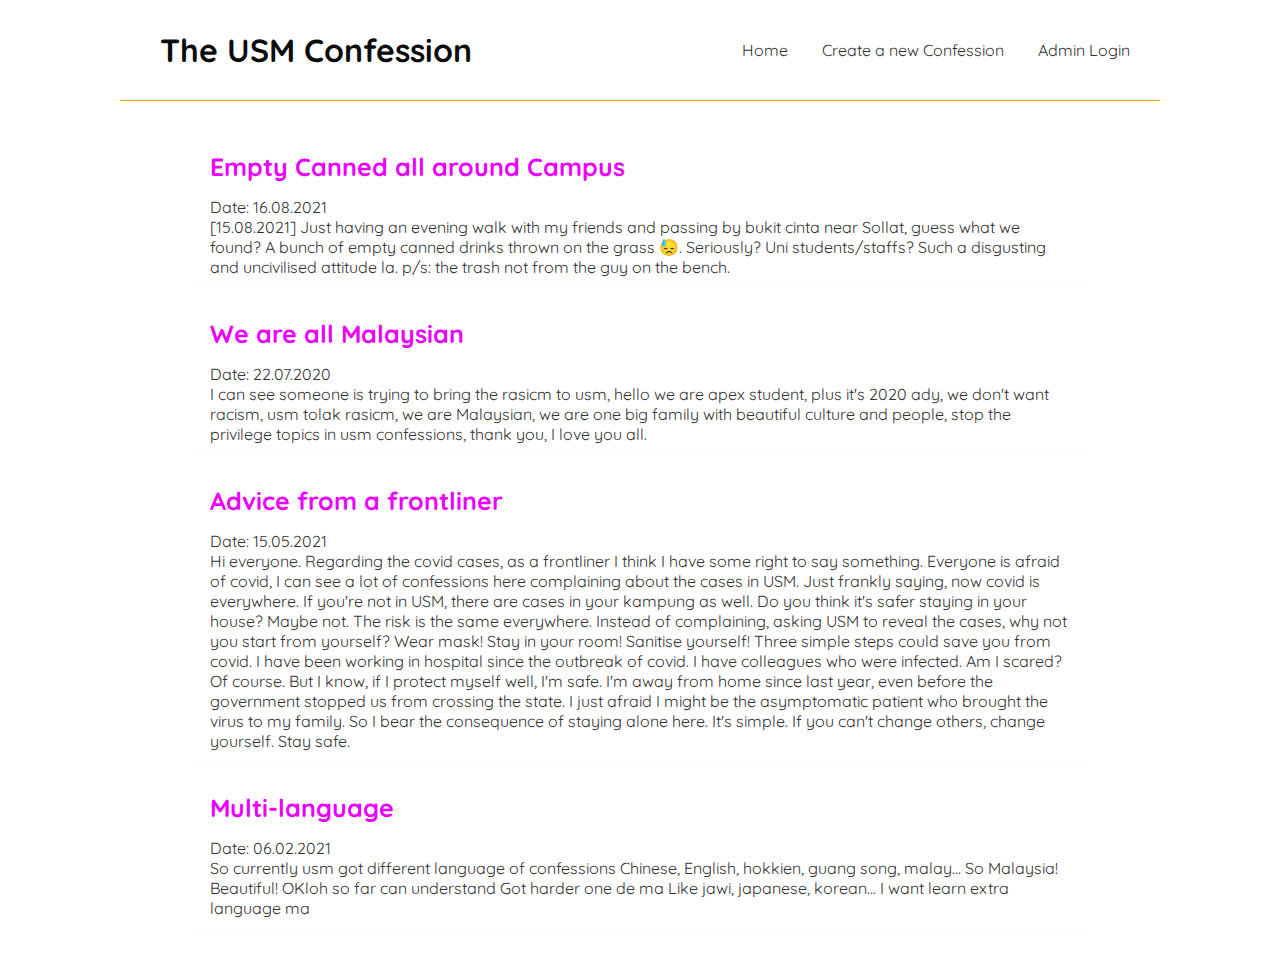
<file: index.html>
﻿<html>
<head>
    <meta charset="UTF-8">
    <meta http-equiv="X-UA-Compatible" content="IE=edge">
    <meta name="viewport" content="width=device-width, initial-scale=1.0">
    <link rel="stylesheet" href="assets/styles/styles.css">
								 
    <title>The USM Confession</title>
</head>
<body>
    <nav class="navbar">
        <a href="./index.html">
            <h1>The USM Confession</h1>
        </a>
        <div class="nav-links">
            <a href="./index.html">Home</a>
            <a href="./create.html">Create a new Confession</a>
            <a href="./login.html">Admin Login</a>
        </div>
    </nav>
    <div class="container">
        <div class="confession-list">
            <div class="confession-item">
                <a href="./details.html">
                    <h2>Empty Canned all around Campus</h2>
                    <p>Date: 16.08.2021</p>
                    <p>[15.08.2021]
                        Just having an evening walk with my friends and passing by bukit cinta near Sollat, guess what we found? A bunch of empty canned drinks thrown on the grass 😓. Seriously? Uni students/staffs? Such a disgusting and uncivilised attitude la.
                        p/s: the trash not from the guy on the bench.</p>
                </a>
            </div>
            <div class="confession-item">
                <a href="./details.html">
                    <h2>We are all Malaysian</h2>
                    <p>Date: 22.07.2020</p>
                    <p>I can see someone is trying to bring the rasicm to usm, hello we are apex student, plus it's 2020 ady, we don't want racism, usm tolak rasicm, we are Malaysian, we are one big family with beautiful culture and people, stop the privilege topics in usm confessions, thank you, I love you all.</p>
                </a>
            </div>
            <div class="confession-item">
                <a href="./details.html">
                    <h2>Advice from a frontliner</h2>
                    <p>Date: 15.05.2021</p>
                    <p>Hi everyone. Regarding the covid cases, as a frontliner I think I have some right to say something. 

                        Everyone is afraid of covid, I can see a lot of confessions here complaining about the cases in USM. Just frankly saying, now covid is everywhere. If you're not in USM, there are cases in your kampung as well. Do you think it's safer staying in your house? Maybe not. The risk is the same everywhere. 
                        
                        Instead of complaining, asking USM to reveal the cases, why not you start from yourself? Wear mask! Stay in your room!
                        Sanitise yourself! Three simple steps could save you from covid. 
                        
                        I have been working in hospital since the outbreak of covid. I have colleagues who were infected. Am I scared? Of course. 
                        But I know, if I protect myself well, I'm safe. 
                        
                        I'm away from home since last year, even before the government stopped us from crossing the state. I just afraid I might be the asymptomatic patient who brought the virus to my family. So I bear the consequence of staying alone here. 
                        
                        It's simple. If you can't change others, change yourself. 
                        Stay safe.</p>
                </a>
            </div>
            <div class="confession-item">
                <a href="./details.html">
                    <h2>Multi-language</h2>
                    <p>Date: 06.02.2021</p>
                    <p>So currently usm got different language of confessions
                        Chinese, English, hokkien, guang song, malay...
                        So Malaysia! Beautiful! 
                        OKloh so far can understand
                        Got harder one de ma
                        Like jawi, japanese, korean...
                        I want learn extra language ma</p>
                </a>
            </div>
        </div>
    </div>
</body>
</html>
</file>
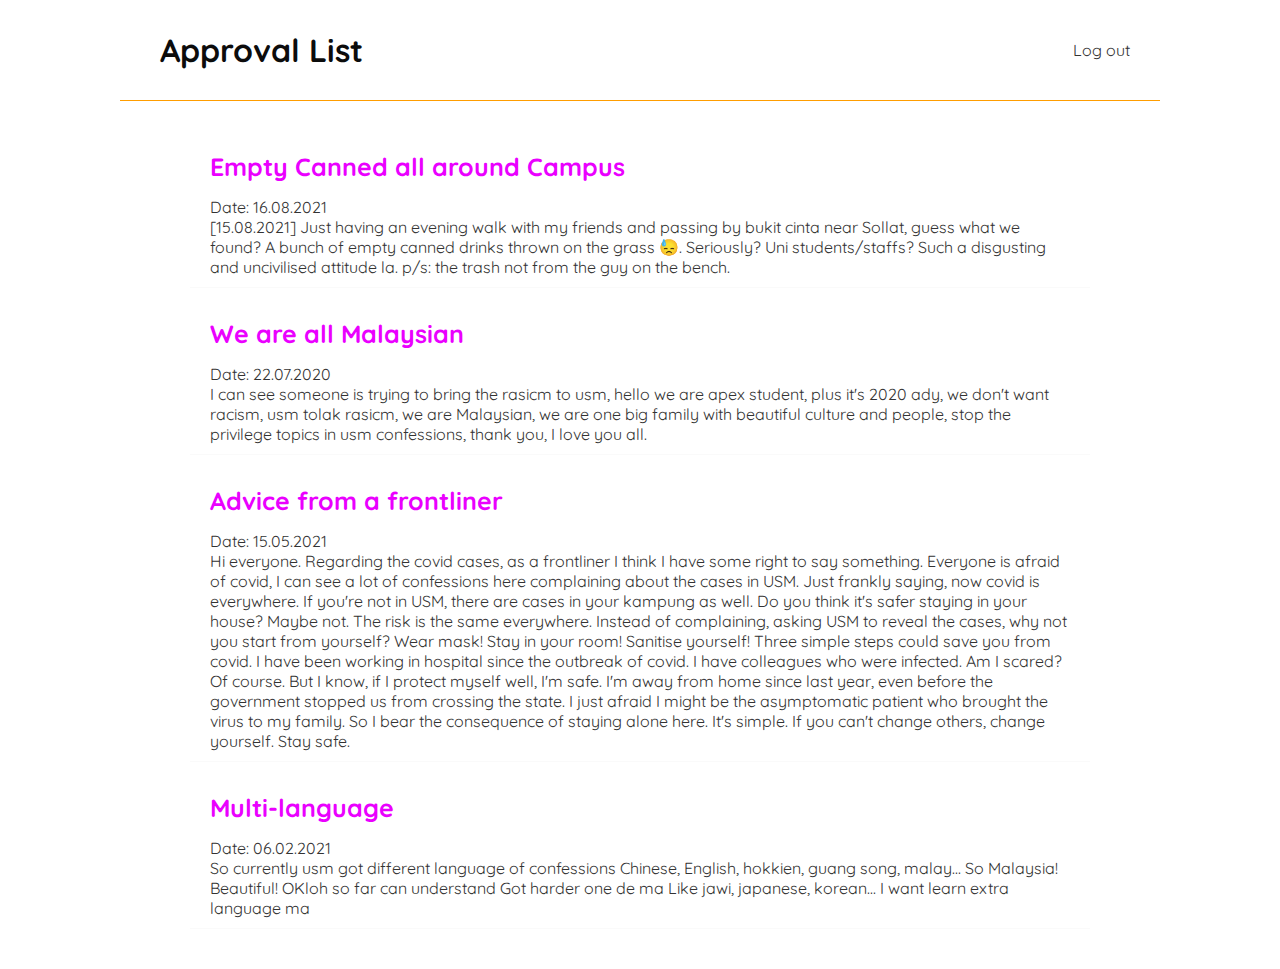
<file: admin_page.html>
<html>
<head>
    <meta charset="UTF-8">
    <meta http-equiv="X-UA-Compatible" content="IE=edge">
    <meta name="viewport" content="width=device-width, initial-scale=1.0">
    <link rel="stylesheet" href="assets/styles/styles.css">
								 
    <title>Admin Page</title>
</head>
<body>
    <nav class="navbar">
        <a href="admin_page.html">
            <h1>Approval List</h1>
        </a>
        <div class="nav-links">
            <a href="index.html">Log out</a>
        </div>
    </nav>
    <div class="container">
        <div class="confession-list">
            <div class="confession-item">
                <a href="./detail_approval.html">
                    <h2>Empty Canned all around Campus</h2>
                    <p>Date: 16.08.2021</p>
                    <p>[15.08.2021]
                        Just having an evening walk with my friends and passing by bukit cinta near Sollat, guess what we found? A bunch of empty canned drinks thrown on the grass 😓. Seriously? Uni students/staffs? Such a disgusting and uncivilised attitude la.
                        p/s: the trash not from the guy on the bench.</p>
                </a>
            </div>
            <div class="confession-item">
                <a href="./detail_approval.html">
                    <h2>We are all Malaysian</h2>
                    <p>Date: 22.07.2020</p>
                    <p>I can see someone is trying to bring the rasicm to usm, hello we are apex student, plus it's 2020 ady, we don't want racism, usm tolak rasicm, we are Malaysian, we are one big family with beautiful culture and people, stop the privilege topics in usm confessions, thank you, I love you all.</p>
                </a>
            </div>
            <div class="confession-item">
                <a href="./detail_approval.html">
                    <h2>Advice from a frontliner</h2>
                    <p>Date: 15.05.2021</p>
                    <p>Hi everyone. Regarding the covid cases, as a frontliner I think I have some right to say something. 

                        Everyone is afraid of covid, I can see a lot of confessions here complaining about the cases in USM. Just frankly saying, now covid is everywhere. If you're not in USM, there are cases in your kampung as well. Do you think it's safer staying in your house? Maybe not. The risk is the same everywhere. 
                        
                        Instead of complaining, asking USM to reveal the cases, why not you start from yourself? Wear mask! Stay in your room!
                        Sanitise yourself! Three simple steps could save you from covid. 
                        
                        I have been working in hospital since the outbreak of covid. I have colleagues who were infected. Am I scared? Of course. 
                        But I know, if I protect myself well, I'm safe. 
                        
                        I'm away from home since last year, even before the government stopped us from crossing the state. I just afraid I might be the asymptomatic patient who brought the virus to my family. So I bear the consequence of staying alone here. 
                        
                        It's simple. If you can't change others, change yourself. 
                        Stay safe.</p>
                </a>
            </div>
            <div class="confession-item">
                <a href="./detail_approval.html">
                    <h2>Multi-language</h2>
                    <p>Date: 06.02.2021</p>
                    <p>So currently usm got different language of confessions
                        Chinese, English, hokkien, guang song, malay...
                        So Malaysia! Beautiful! 
                        OKloh so far can understand
                        Got harder one de ma
                        Like jawi, japanese, korean...
                        I want learn extra language ma</p>
                </a>
            </div>
        </div>
    </div>
</body>
</html>
</file>
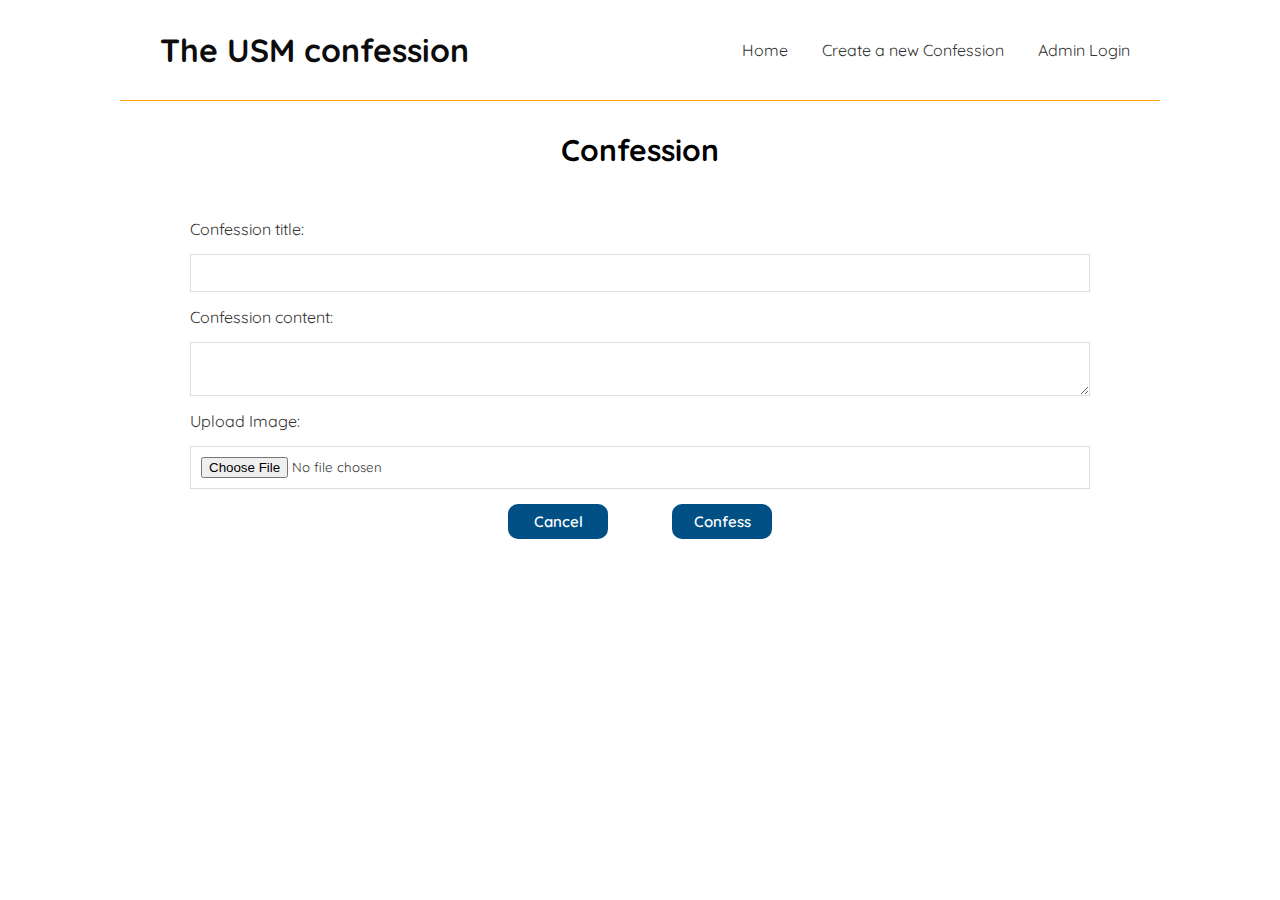
<file: create.html>
<html lang="en">
<head>
    <meta charset="UTF-8">
    <meta http-equiv="X-UA-Compatible" content="IE=edge">
    <meta name="viewport" content="width=device-width, initial-scale=1.0">
    <link rel="stylesheet" href="assets/styles/styles.css">
    <title>The USM confession</title>
</head>
<body>
    <nav class="navbar">
        <a href="./index.html">
            <h1>The USM confession</h1>
        </a>
        <div class="nav-links">
            <a href="./index.html">Home</a>
            <a href="./create.html">Create a new Confession</a>
            <a href="./login.html">Admin Login</a>
        </div>
    </nav>
    <div class="create">
        <h2>Confession</h2>
        <form action="">
            <label for="">Confession title:</label>
            <input type="text" required>
            <label for="">Confession content:</label>

            <textarea name="" required></textarea>
            <label for="myfile">Upload Image:</label>
            <input type="file" id="myfile" name="myfile">
            <button class="selection_button">Cancel</button>
            <button class="selection_button">Confess</button>
        </form>
    </div>
</body>
</html>
</file>
<file: assets/styles/styles.css>
﻿@import url('https://fonts.googleapis.com/css2?family=Quicksand:wght@300;400;500;600;700&display=swap');

* {
    margin: 0;
    font-family: "Quicksand";
    color: #333;
}

body{
    background-image: url(https://chemical.eng.usm.my/ICENV2021/images/usm_logo.png);
    background-repeat: no-repeat;
    background-size: 100;
}
.navbar{
    padding: 20px;
    display: flex;
    align-items: center;
    max-width: 1000px;
    margin: 0 auto;
    border-bottom: 1px solid #ff9d00;
}
.navbar h1 
{
    color: #0c0c0c;
}
.navbar .nav-links
{
    margin-left: auto;
}

.navbar a {
    text-decoration: none;
    margin-left: 10px;
    padding: 10px;
}

.navbar a:hover{
    color: #006eff;
}
.container {
    max-width: 900px;
    padding: 20px;
    margin: 0 auto;
}
.confession-item {
    padding: 10px 20px;
    margin: 20px 0;
    border-bottom: 1px solid #fafafa;
}
.confession-item:hover{
    box-shadow: 1px 3px 5px rgba(0, 0,0, 0.1);
}

.confession-item h2 {
    font-size: 25px;
    color: #ea00ff;
    margin-bottom: 15px;
}

.confession-item a {
    text-decoration: none;
}
.confession-details h2{
    font-size: 25px;
    color: #000000;
    margin-bottom: 10px;
}
.confession-details div
{
    max-width: 850px;
    margin: 15px 0;
}

.confession-details button:hover{
    background-color: #ea00ff;
}

.post_img{
    max-width: 350px;
    margin: 10 0;
}

.approval_button {
	text-align: center;
}
.view_comment_container {
    max-width: 900px;
    margin: 0 auto;
    overflow: auto;
    height: 250px;
}

.comment {
    padding-bottom: 20;
    padding-top: 10;
    border-bottom: 1px solid #1d1c1c3d;
}
.comment_container {
    max-width: 900px;
    margin: 30px auto;
    
}

hr{
    
    max-width: 900;
    margin: 2 auto;
    color: rgba(68, 70, 69, 0.658);
}

.comment_container textarea {
    width: 100%;
    padding: 10px 10px;
    margin: 15px 0;
    border: 1px solid #ddd;
    display: block;
    box-sizing: border-box;
}

.create{
    max-width: 900px;
    margin: 30px auto;
    text-align: center;
}
.create label {
    text-align: left;
    display: block;
}

.create h2 {
    font-size: 30px;
    color: #000000;
    margin-bottom: 50px;
}

.create input, .create select, .create textarea {
    width: 100%;
    padding: 10px 10px;
    margin: 15px 0;
    border: 1px solid #ddd;
    display: block;
    box-sizing: border-box;
}

.selection_button {
    background-color: #005085;
    border: 0;
    width: 100px;
    font-size: 15px;
    padding: 8px;
    color: #fff;
    border-radius: 10px;
    cursor: pointer;
    font-weight: 600;
    margin: 0 30;
}

.create button:hover { 
    background-color: #ea00ff;
}

div .textarea{
    text-align: justify;
    text-justify: inter-word;
}
</file>
